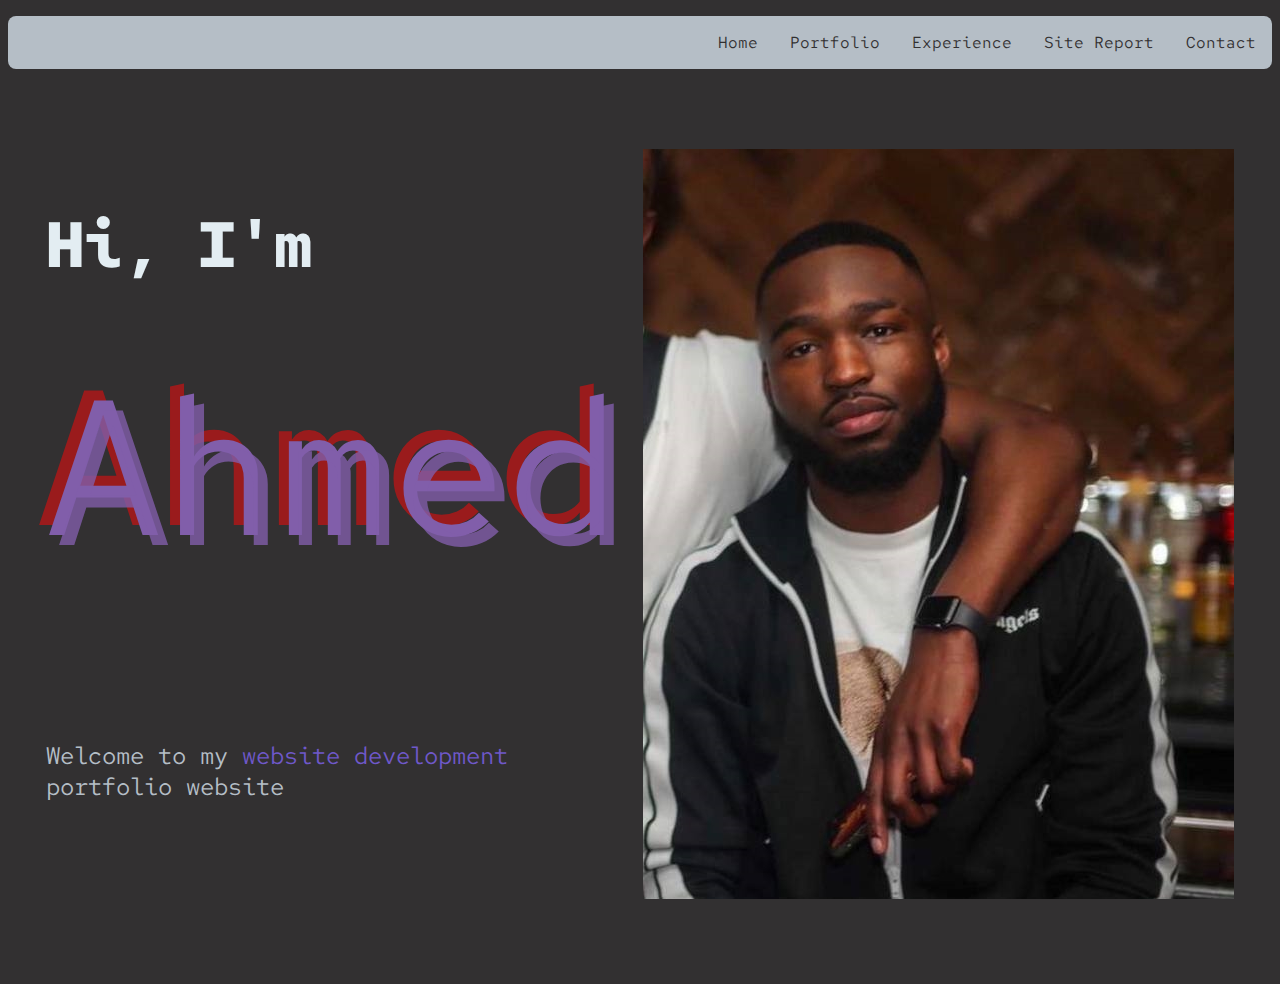
<file: index.html>
<!DOCTYPE html>
<html lang="en">

<head>
    <meta charset="UTF-8">
    <meta http-equiv="X-UA-Compatible" content="IE=edge">
    <meta name="viewport" content="width=device-width, initial-scale=1.0">
    <link rel="stylesheet" href="css/style.css">
    <title>Ahmed's Portfolio</title>
</head>

<body>
    <input id="shownav" type="checkbox" title="Menu">
    <nav>
        <a href="index.html">Home</a>
        <a href="portfolio.html">Portfolio</a>
        <a href="experience.html">Experience</a>
        <a href="sitereport.html">Site Report</a>
        <a href="contact.html">Contact</a>
    </nav>

    <main class="home-grid-container">
        <h2 id="home-introduction">Hi, I'm</h2>
        <span id="home-my-name" class="text-highlight-home">Ahmed</span>
        <img src="images/myPhoto.jpg" alt="profile pic" id="home-image">
        <p id="home-description">
            Welcome to my
            <span class="text-highlight">website development</span> portfolio website
        </p>
    </main>
</body>

</html>
</file>
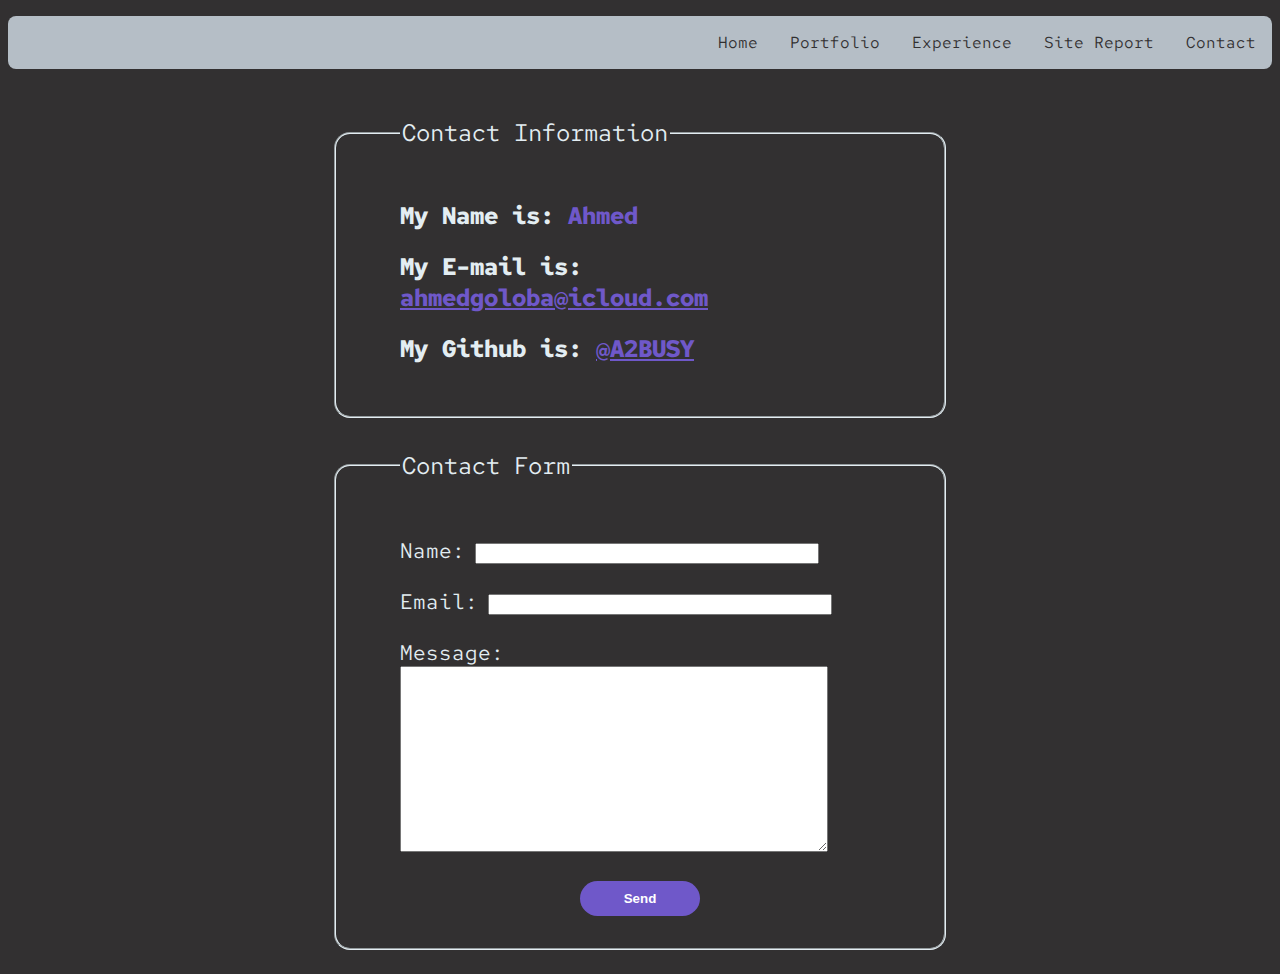
<file: contact.html>
<!DOCTYPE html>
<html lang="en">

<head>
    <meta charset="UTF-8">
    <meta http-equiv="X-UA-Compatible" content="IE=edge">
    <meta name="viewport" content="width=device-width, initial-scale=1.0">
    <link rel="stylesheet" href="css/style.css">
    <title>Contact</title>
</head>

<body>
    <input id="shownav" type="checkbox" title="Menu">
    <nav>
        <a href="index.html">Home</a>
        <a href="portfolio.html">Portfolio</a>
        <a href="experience.html">Experience</a>
        <a href="sitereport.html">Site Report</a>
        <a href="contact.html">Contact</a>
    </nav>

    <main>
        <fieldset>
            <legend>Contact Information</legend>
            <h2>My Name is: <span class="text-highlight">Ahmed</span></h2>
            <h2>My E-mail is:
                <a href="mailto:ahmedgoloba@icloud.com" class="text-highlight">ahmedgoloba@icloud.com</a>
            </h2>
            <h2>My Github is:
                <a href="https://github.com/A2BUSY" class="text-highlight">@A2BUSY</a>
            </h2>
        </fieldset>

        <article>
            <form action="mailto:ahmedgoloba@icloud.com">
                <fieldset>
                    <legend>Contact Form</legend>
                    <div>
                        <label for="name">Name:</label>
                        <input type="text" name="name" id="name">
                    </div>
                    <div>
                        <label for="email">Email:</label>
                        <input type="email" name="email" id="email">
                    </div>
                    <div>
                        <label for="message">Message:</label>
                        <textarea name="message" id="message" rows="12" cols="35"></textarea>
                    </div>
                    <button>Send</button>
                </fieldset>
            </form>
        </article>
    </main>
</body>

</html>
</file>
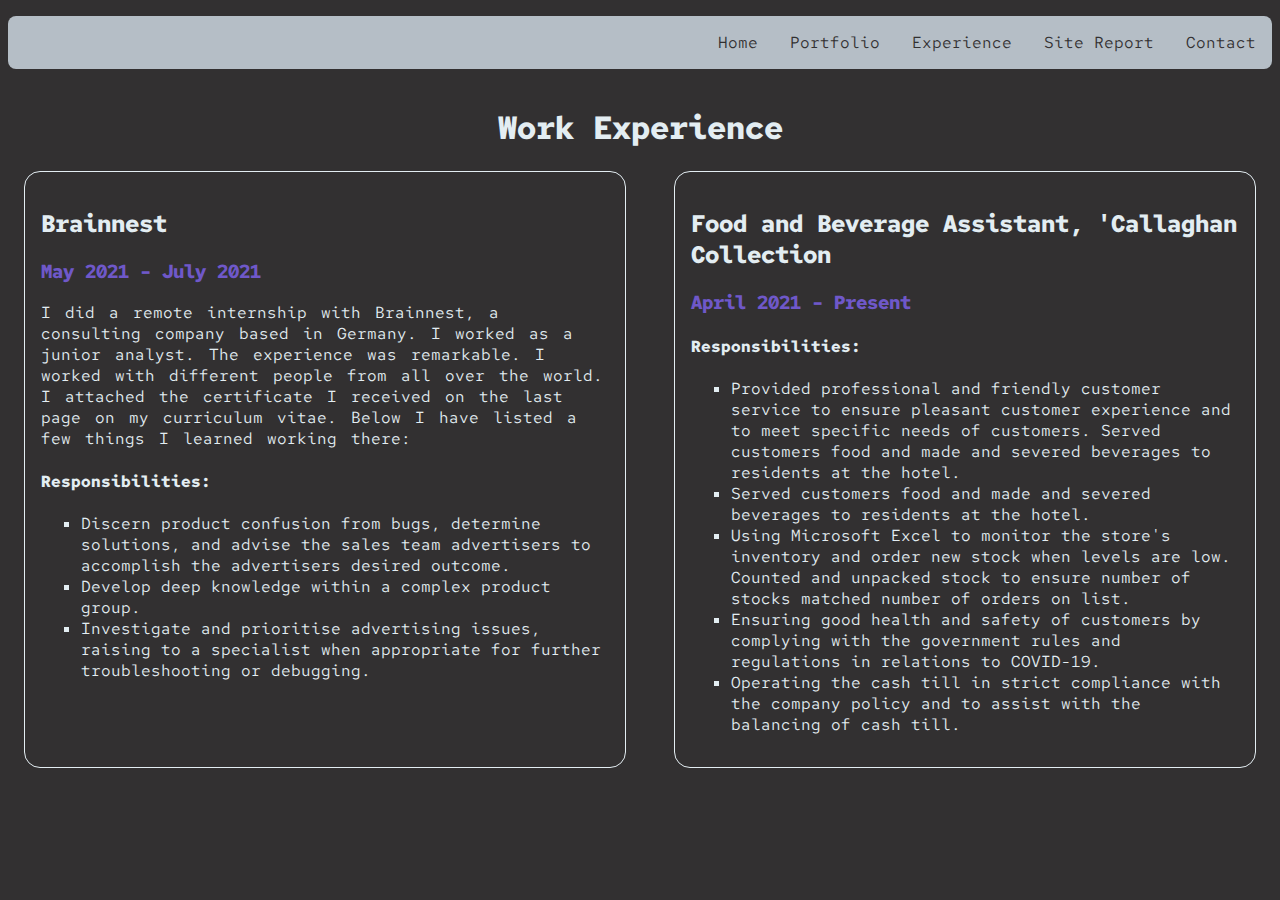
<file: experience.html>
<!DOCTYPE html>
<html lang="en">

<head>
    <meta charset="UTF-8">
    <meta http-equiv="X-UA-Compatible" content="IE=edge">
    <meta name="viewport" content="width=device-width, initial-scale=1.0">
    <link rel="stylesheet" href="css/style.css">
    <title>Work Experience</title>
</head>

<body>
    <input id="shownav" type="checkbox" title="Menu">
    <nav>
        <a href="index.html">Home</a>
        <a href="portfolio.html">Portfolio</a>
        <a href="experience.html">Experience</a>
        <a href="sitereport.html">Site Report</a>
        <a href="contact.html">Contact</a>
    </nav>

    <main class="centered">
        <h1>Work Experience</h1>
        <section id="works">
            <div class="work">
                <h2>Brainnest</h2>
                <h3 class="text-highlight">May 2021 - July 2021</h3>
                <p>I did a remote internship with Brainnest, a consulting company based in Germany. I worked
                    as a junior analyst. The experience was remarkable. I worked with different people from all over the
                    world. I attached the certificate I received on the last page on my curriculum vitae.
                    Below I have listed a few things I learned working there:
                </p>
                <h4>Responsibilities:</h4>
                <ul>
                    <li>Discern product confusion from bugs, determine solutions, and advise the sales team advertisers
                        to accomplish the advertisers desired outcome.
                    </li>
                    <li> Develop deep knowledge within a complex product group.</li>
                    <li>Investigate and prioritise advertising issues, raising to a specialist when appropriate for further troubleshooting or debugging.</li>
                </ul>
            </div>
            <div class="work">
                <h2>Food and Beverage Assistant, 'Callaghan Collection</h2>
                <h3 class="text-highlight">April 2021 - Present</h3>
                <h4>Responsibilities:</h4>
                <ul>
                    <li>Provided professional and friendly customer service to ensure pleasant customer experience and
                        to meet specific needs of customers.
                        Served customers food and made and severed beverages to residents at the hotel.
                    </li>
                    <li>Served customers food and made and severed beverages to residents at the hotel.</li>
                    <li>Using Microsoft Excel to monitor the store's inventory and order new stock when levels are low.
                        Counted and unpacked stock to ensure number of stocks matched number of orders on list.</li>
                    <li>Ensuring good health and safety of customers by complying with the government rules and
                        regulations in relations to COVID-19.</li>
                    <li>Operating the cash till in strict compliance with the company policy and to assist with the
                        balancing of cash till.</li>
                </ul>
            </div>
        </section>
    </main>
</body>

</html>
</file>
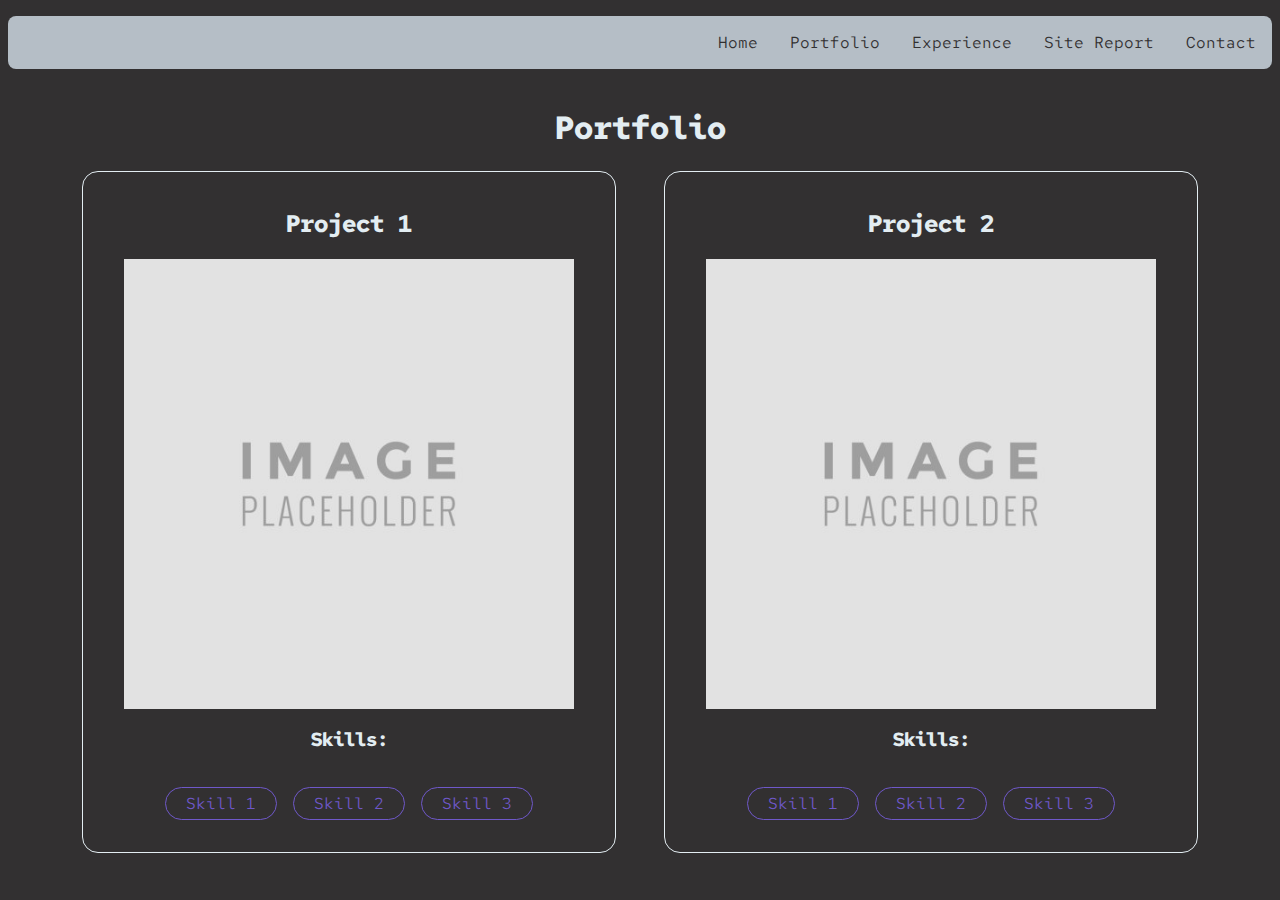
<file: portfolio.html>
<!DOCTYPE html>
<html lang="en">

<head>
    <meta charset="UTF-8">
    <meta http-equiv="X-UA-Compatible" content="IE=edge">
    <meta name="viewport" content="width=device-width, initial-scale=1.0">
    <link rel="stylesheet" href="css/style.css">
    <title>Portfolio</title>
</head>

<body>
    <input id="shownav" type="checkbox" title="Menu">
    <nav>
        <a href="index.html">Home</a>
        <a href="portfolio.html">Portfolio</a>
        <a href="experience.html">Experience</a>
        <a href="sitereport.html">Site Report</a>
        <a href="contact.html">Contact</a>
    </nav>

    <main class="centered">
        <h1>Portfolio</h1>
        <section id="projects">
            <div class="project centered">
                <h2>Project 1</h2>
                <!-- I do not own this image, it is taken from its respectful owners at https://www.lonestarpark.com/expert-picks/image-placeholder-500x500/ -->
                <img src="images/image-placeholder.jpg" alt="calculator">
                <h3>Skills:</h3>
                <ul class="skills">
                    <li class="text-highlight">Skill 1</li>
                    <li class="text-highlight">Skill 2</li>
                    <li class="text-highlight">Skill 3</li>
                </ul>
            </div>

            <div class="project centered">
                <h2>Project 2</h2>
                <img src="images/image-placeholder.jpg" alt="calculator">
                <h3>Skills:</h3>
                <ul class="skills">
                    <li class="text-highlight">Skill 1</li>
                    <li class="text-highlight">Skill 2</li>
                    <li class="text-highlight">Skill 3</li>
                </ul>
            </div>
        </section>
    </main>
</body>

</html>
</file>
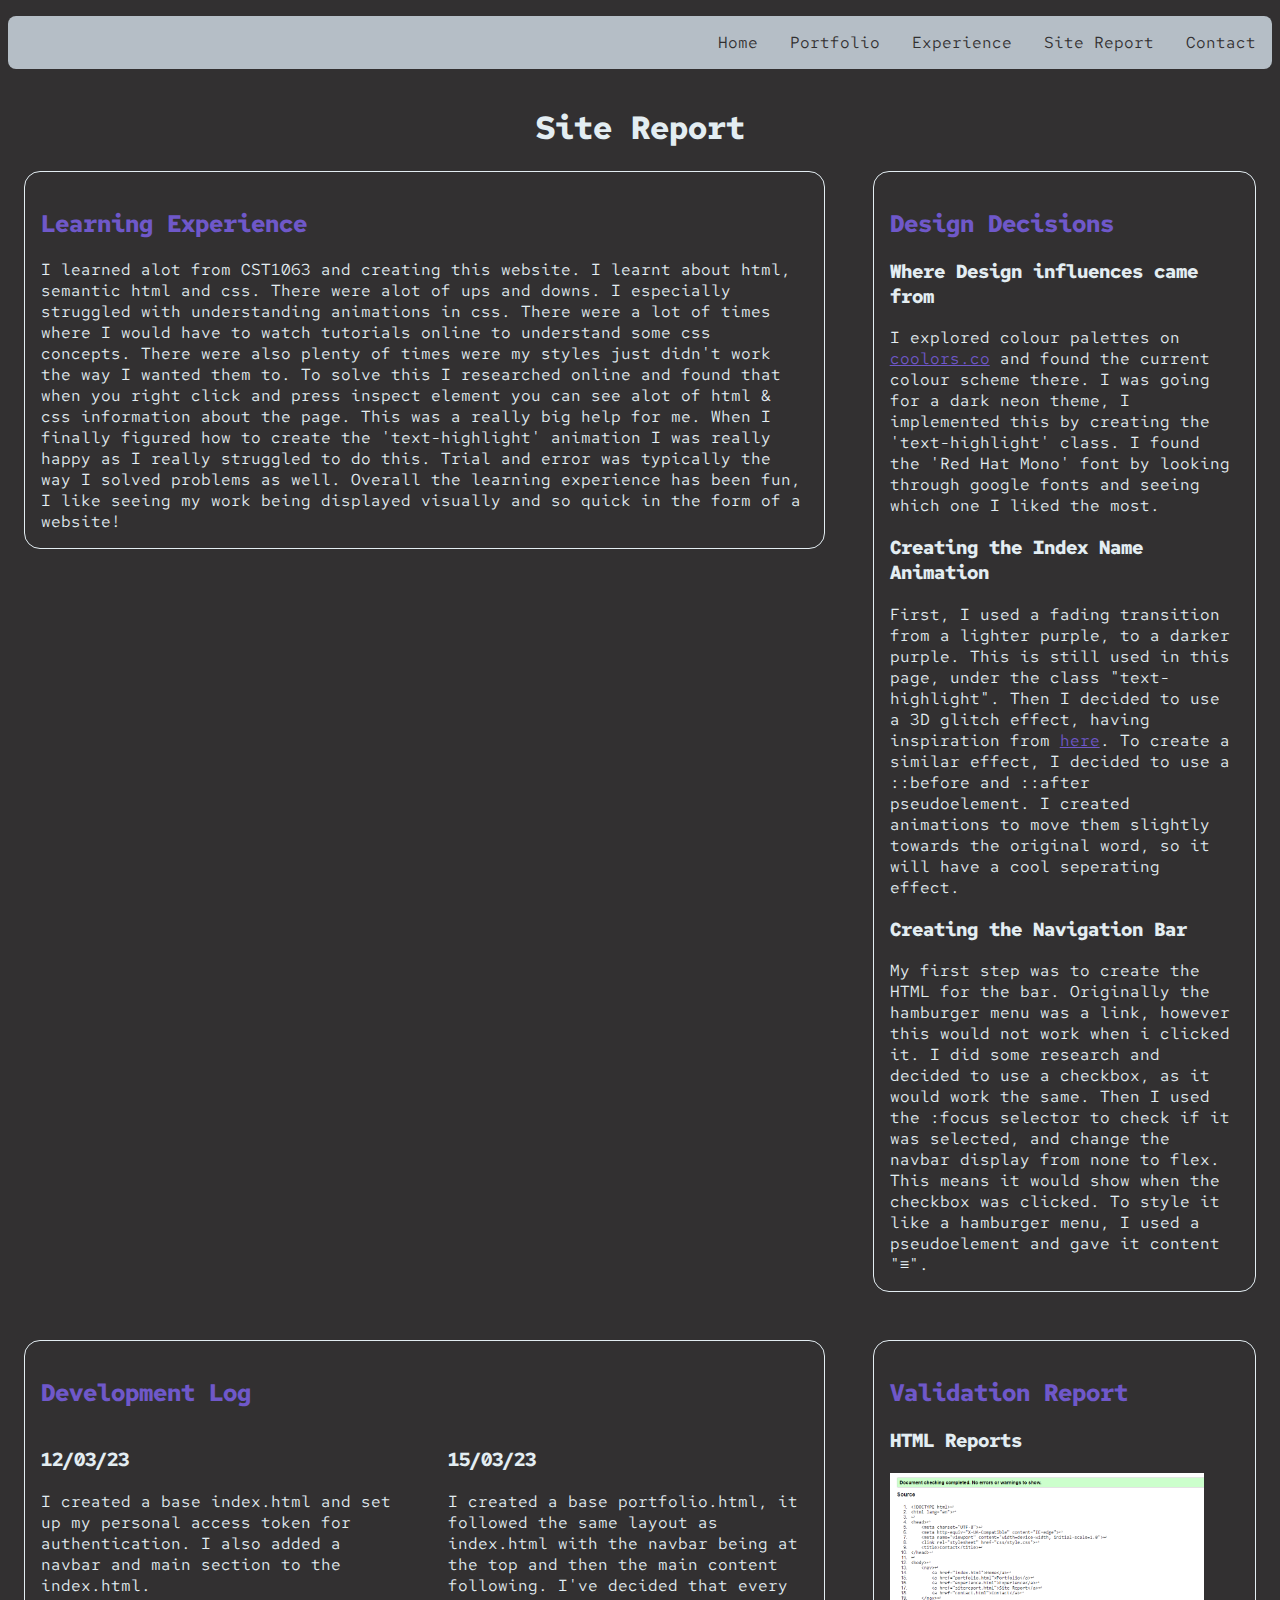
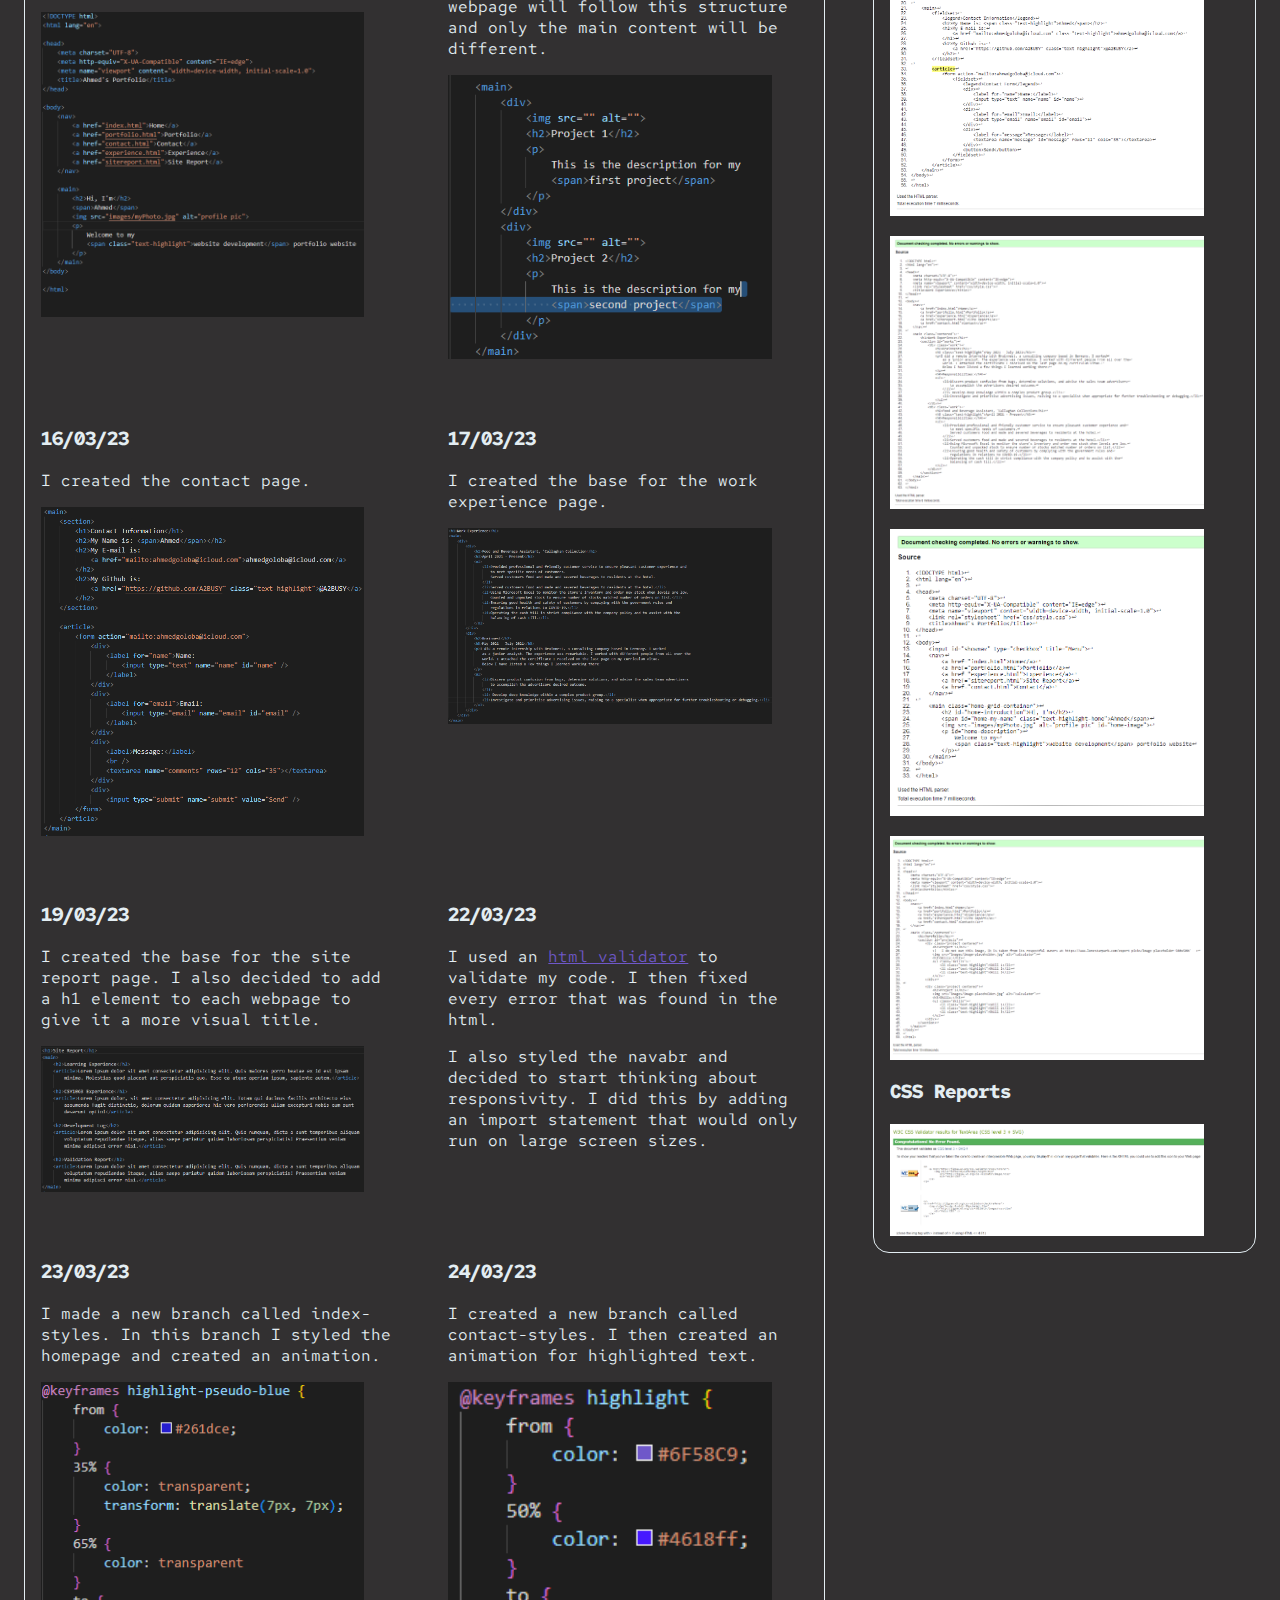
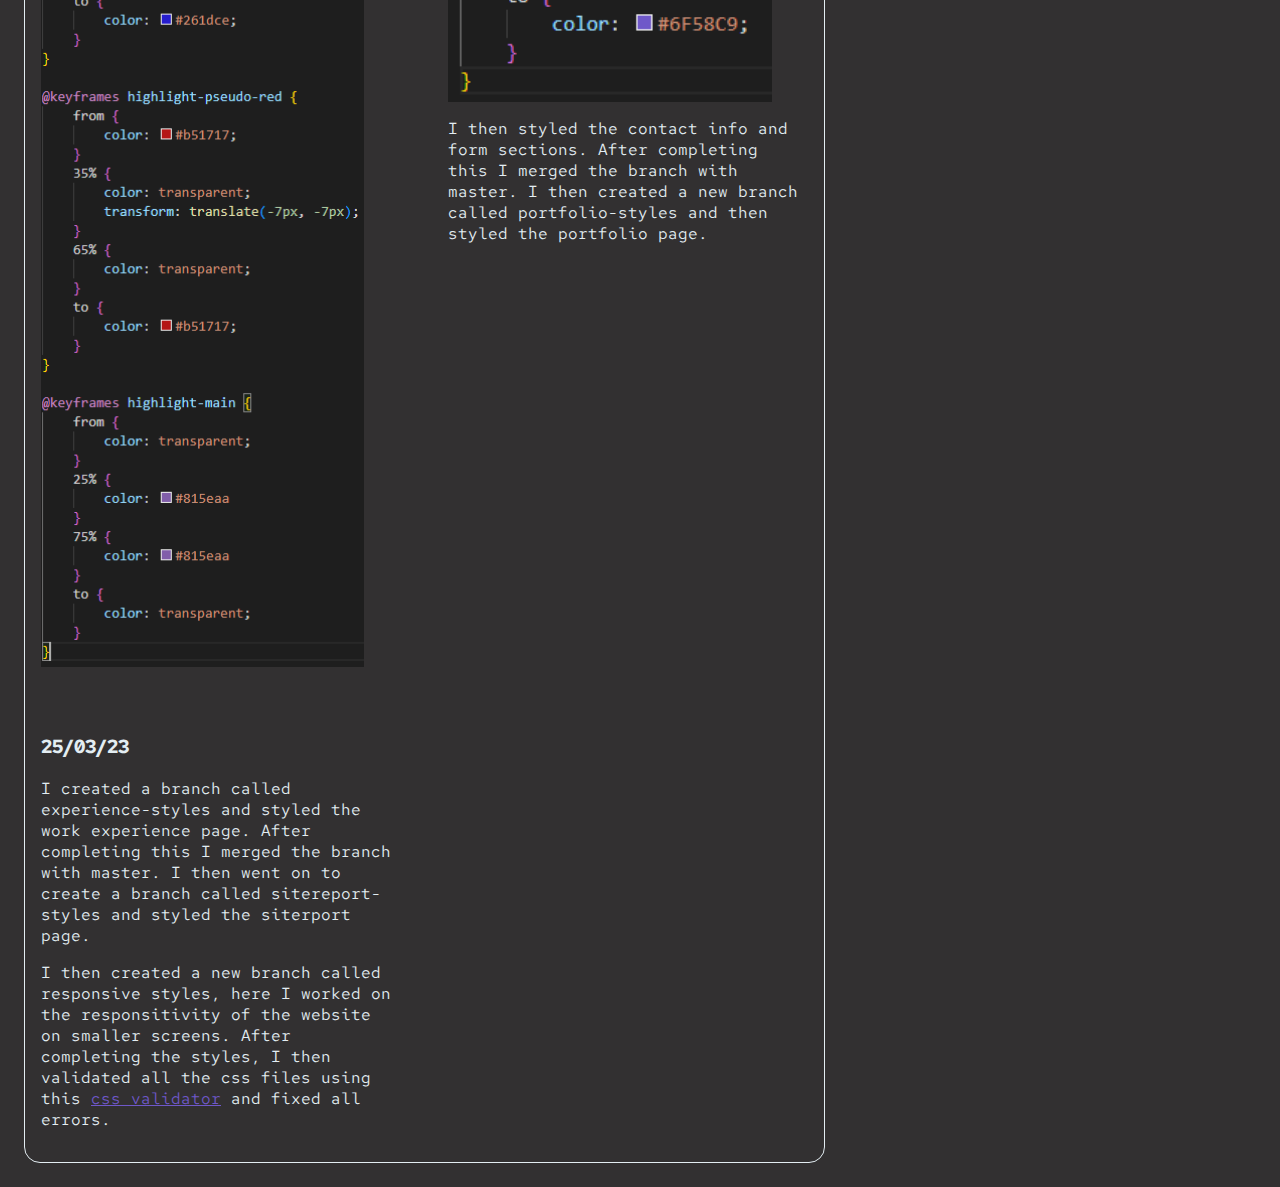
<file: sitereport.html>
<!DOCTYPE html>
<html lang="en">

<head>
    <meta charset="UTF-8">
    <meta http-equiv="X-UA-Compatible" content="IE=edge">
    <meta name="viewport" content="width=device-width, initial-scale=1.0">
    <link rel="stylesheet" href="css/style.css">
    <title>Site Report</title>
</head>

<body>
    <input id="shownav" type="checkbox" title="Menu">
    <nav>
        <a href="index.html">Home</a>
        <a href="portfolio.html">Portfolio</a>
        <a href="experience.html">Experience</a>
        <a href="sitereport.html">Site Report</a>
        <a href="contact.html">Contact</a>
    </nav>

    <main class="centered">
        <h1>Site Report</h1>

        <div id="container">
            <article>
                <h2 class="text-highlight">Learning Experience</h2>
                I learned alot from CST1063 and creating this website. I learnt about html, semantic html and css. There were alot of ups and downs.
                I especially struggled with understanding animations in css. There were a lot of times where I would have to watch tutorials online to
                understand some css concepts. There were also plenty of times were my styles just didn't work the way I wanted them to. To solve this I
                researched online and found that when you right click and press inspect element you can see alot of html & css information about the page.
                This was a really big help for me. When I finally figured how to create the 'text-highlight' animation I was really happy as I really struggled
                to do this. Trial and error was typically the way I solved problems as well. Overall the learning experience has been fun, I like seeing my work
                being displayed visually and so quick in the form of a website!
            </article>

            <article>
                <h2 class="text-highlight">Design Decisions</h2>
                <h3>Where Design influences came from</h3>
                I explored colour palettes on <a href="https://coolors.co/" class="text-highlight">coolors.co</a> and
                found the current colour scheme there. I was going for a dark neon theme, I implemented this by creating
                the
                'text-highlight' class. I found the 'Red Hat Mono' font by
                looking through google fonts and seeing which one I liked the most.
                <h3>Creating the Index Name Animation</h3>
                First, I used a fading transition from a lighter purple, to a darker purple. This is still used in this
                page, under the class "text-highlight". Then I decided to use a 3D glitch effect, having inspiration
                from <a href="https://codepen.io/longfurbyqueen/pen/YLdVjw" class="text-highlight">here</a>. To create a
                similar effect, I decided to use a ::before and ::after pseudoelement. I created
                animations to move them slightly towards the original word, so it will have a cool seperating effect.
                <h3>Creating the Navigation Bar</h3>
                My first step was to create the HTML for the bar. Originally the hamburger menu was a link, however this
                would not work when i clicked it. I did some research and decided to use a checkbox, as it would work
                the same. Then I used the :focus selector to check if it was selected, and change the navbar display
                from none to flex. This means it would show when the checkbox was clicked. To style it like a hamburger
                menu, I used a pseudoelement and gave it content "≡".
            </article>

            <article>
                <h2 class="text-highlight">Development Log</h2>
                <div id="dev-log">
                    <div class="log-item">
                        <h3>12/03/23</h3>
                        <p>I created a base index.html and set up my personal access token for authentication. I also
                            added
                            a
                            navbar
                            and main section to the index.html.</p>
                        <img src="images/image4.png" alt="code snippet">
                    </div>
                    <div class="log-item">
                        <h3>15/03/23</h3>
                        <p>I created a base portfolio.html, it followed the same layout as index.html with the navbar
                            being
                            at
                            the top and then the main content following. I've decided that every webpage will follow
                            this
                            structure and only the main content will be different.</p>
                        <img src="images/image2.png" alt="code snippet">
                    </div>
                    <div class="log-item">
                        <h3>16/03/23</h3>
                        <p>I created the contact page.</p>
                        <img src="images/image1.png" alt="code snippet">
                    </div>
                    <div class="log-item">
                        <h3>17/03/23</h3>
                        <p>I created the base for the work experience page.</p>
                        <img src="images/image5.png" alt="code snippet">
                    </div>
                    <div class="log-item">
                        <h3>19/03/23</h3>
                        <p>I created the base for the site report page. I also decided to add a h1 element to each
                            webpage
                            to
                            give it a more visual title.
                        </p>
                        <img src="images/image6.png" alt="code snippet">
                    </div>
                    <div class="log-item">
                        <h3>22/03/23</h3>
                        <p>I used an <a href="https://validator.w3.org/" class="text-highlight">html validator</a> to
                            validate
                            my code. I then fixed every error that was found in the html.
                        </p>
                        <p>I also styled the navabr and decided to start thinking about responsivity. I did this by
                            adding
                            an
                            import statement that would only run on large screen sizes.
                        </p>
                    </div>
                    <div class="log-item">
                        <h3>23/03/23</h3>
                        <p>I made a new branch called index-styles. In this branch I styled the homepage and created an
                            animation.
                        </p>
                        <img src="images/image7.png" alt="code snippet">
                    </div>
                    <div class="log-item">
                        <h3>24/03/23</h3>
                        <p>I created a new branch called contact-styles.
                            I then created an animation for highlighted text.
                        </p>
                        <img src="images/image3.png" alt="code snippet">
                        <p>I then styled the contact info and form sections. After completing this I merged the branch
                            with
                            master.
                            I then created a new branch called portfolio-styles and then styled the portfolio page.
                        </p>
                    </div>
                    <div class="log-item">
                        <h3>25/03/23</h3>
                        <p>I created a branch called experience-styles and styled the work experience page. After
                            completing this I merged the branch with master.
                            I then went on to create a branch called sitereport-styles and styled the siterport page.
                        </p>
                        <p>I then created a new branch called responsive styles, here I worked on the responsitivity of
                            the website on smaller screens.
                            After completing the styles, I then validated all the css files using this <a
                                href="https://jigsaw.w3.org/css-validator/" class="text-highlight">css validator</a> and
                            fixed all errors.
                        </p>
                    </div>
                </div>
            </article>

            <article>
                <h2 class="text-highlight">Validation Report</h2>
                <h3>HTML Reports</h3>
                <img src="images/contact-report.PNG" alt="html validation report">
                <img src="images/experience-report.PNG" alt="html validation report">
                <img src="images/index-report.PNG" alt="html validation report">
                <img src="images/portfolio-report.PNG" alt="html validation report">
                <h3>CSS Reports</h3>
                <img src="images/css-validation.PNG" alt="css validation report">
            </article>
        </div>
    </main>
</body>

</html>
</file>
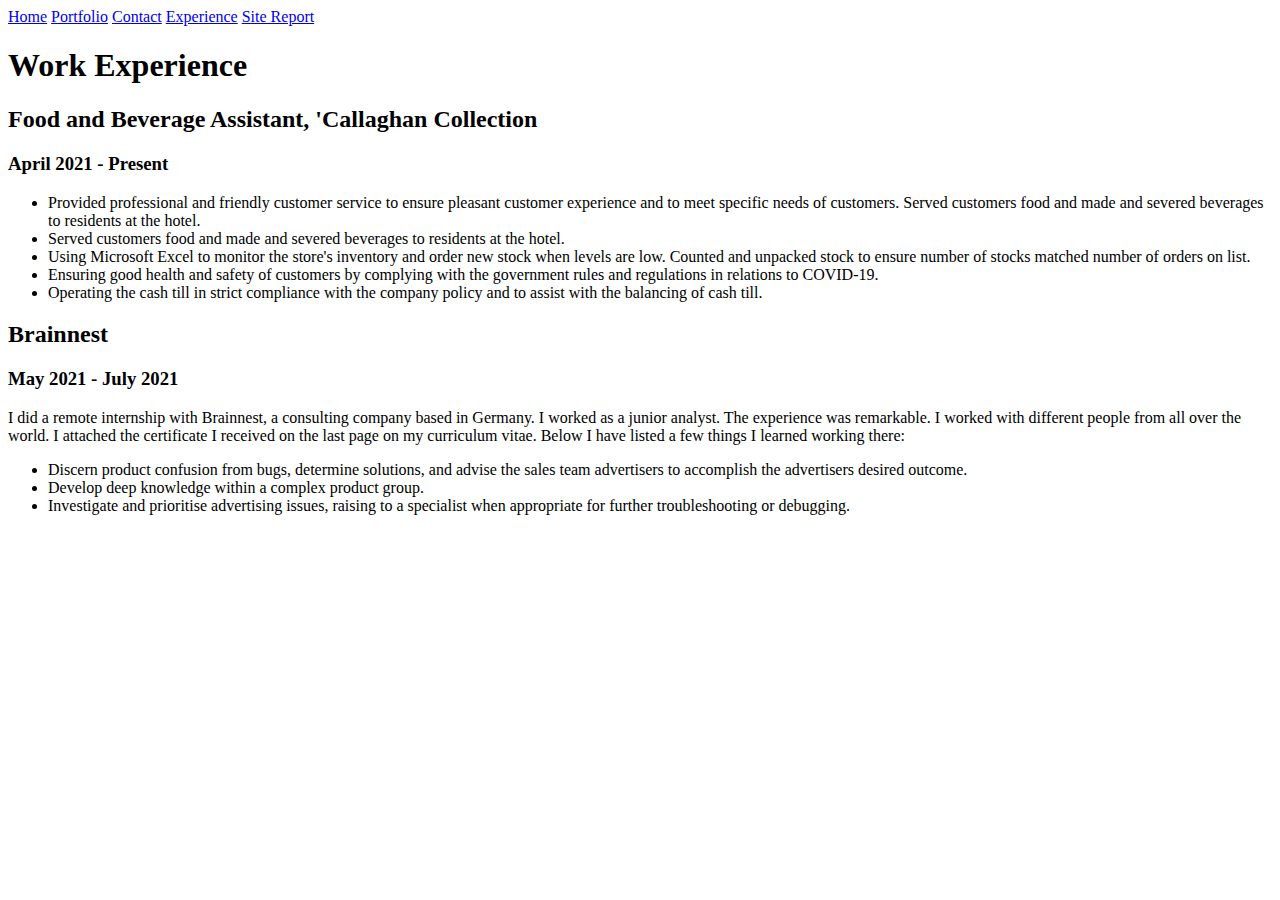
<file: workexperience.html>
<!DOCTYPE html>
<html lang="en">

<head>
    <meta charset="UTF-8">
    <meta http-equiv="X-UA-Compatible" content="IE=edge">
    <meta name="viewport" content="width=device-width, initial-scale=1.0">
    <title>Work Experience</title>
</head>

<body>
    <nav>
        <a href="index.html">Home</a>
        <a href="portfolio.html">Portfolio</a>
        <a href="contact.html">Contact</a>
        <a href="experience.html">Experience</a>
        <a href="sitereport.html">Site Report</a>
    </nav>

    <h1>Work Experience</h1>
    <main>
        <div>
            <div>
                <h2>Food and Beverage Assistant, 'Callaghan Collection</h2>
                <h3>April 2021 - Present</h3>
                <ul>
                    <li>Provided professional and friendly customer service to ensure pleasant customer experience and
                        to meet specific needs of customers.
                        Served customers food and made and severed beverages to residents at the hotel.
                    </li>
                    <li>Served customers food and made and severed beverages to residents at the hotel.</li>
                    <li>Using Microsoft Excel to monitor the store's inventory and order new stock when levels are low.
                        Counted and unpacked stock to ensure number of stocks matched number of orders on list.</li>
                    <li>Ensuring good health and safety of customers by complying with the government rules and
                        regulations in relations to COVID-19.</li>
                    <li>Operating the cash till in strict compliance with the company policy and to assist with the
                        balancing of cash till.</li>
                </ul>
            </div>
            <div>
                <h2>Brainnest</h2>
                <h3>May 2021 - July 2021</h3>
                <p>I did a remote internship with Brainnest, a consulting company based in Germany. I worked
                    as a junior analyst. The experience was remarkable. I worked with different people from all over the
                    world. I attached the certificate I received on the last page on my curriculum vitae.
                    Below I have listed a few things I learned working there:
                </p>
                <ul>
                    <li>Discern product confusion from bugs, determine solutions, and advise the sales team advertisers
                        to accomplish the advertisers desired outcome.
                    </li>
                    <li> Develop deep knowledge within a complex product group.</li>
                    <li>Investigate and prioritise advertising issues, raising to a specialist when appropriate for further troubleshooting or debugging.</li>
                </ul>
            </div>
        </div>
    </main>
</body>

</html>
</file>
<file: css/style.css>
@import url('https://fonts.googleapis.com/css2?family=Red+Hat+Mono:wght@500&display=swap');
@import "lg.css" screen and (min-width: 1250px);
@import "sm.css" screen and (max-width: 1250px);

body {
    background-size: cover;
    background-color: #323031;
    font-family: 'Red Hat Mono', monospace;
    color: #E3EDF2;
}

main {
    padding: 1em;
}

.text-highlight {
    color: #6F58C9;
    animation: highlight 8s linear 0ms infinite both;
}

.centered {
    display: flex;
    justify-content: center;
    align-items: center;
    flex-direction: column;
}

/* Index name animation */
@keyframes highlight {
    from {
        color: #6F58C9;
    }
    50% {
        color: #4618ff;
    }
    to {
        color: #6F58C9;
    }
}

@keyframes highlight-pseudo-blue {
    from {
        color: #261dce;
    }

    35% {
        color: transparent;
        transform: translate(7px, 7px);
    }

    65% {
        color: transparent
    }

    to {
        color: #261dce;
    }
}

@keyframes highlight-pseudo-red {
    from {
        color: #b51717;
    }

    35% {
        color: transparent;
        transform: translate(-7px, -7px);
    }

    65% {
        color: transparent;
    }

    to {
        color: #b51717;
    }
}

@keyframes highlight-main {
    from {
        color: transparent;
    }

    25% {
        color: #815eaa
    }

    75% {
        color: #815eaa
    }

    to {
        color: transparent;
    }
}
</file>
